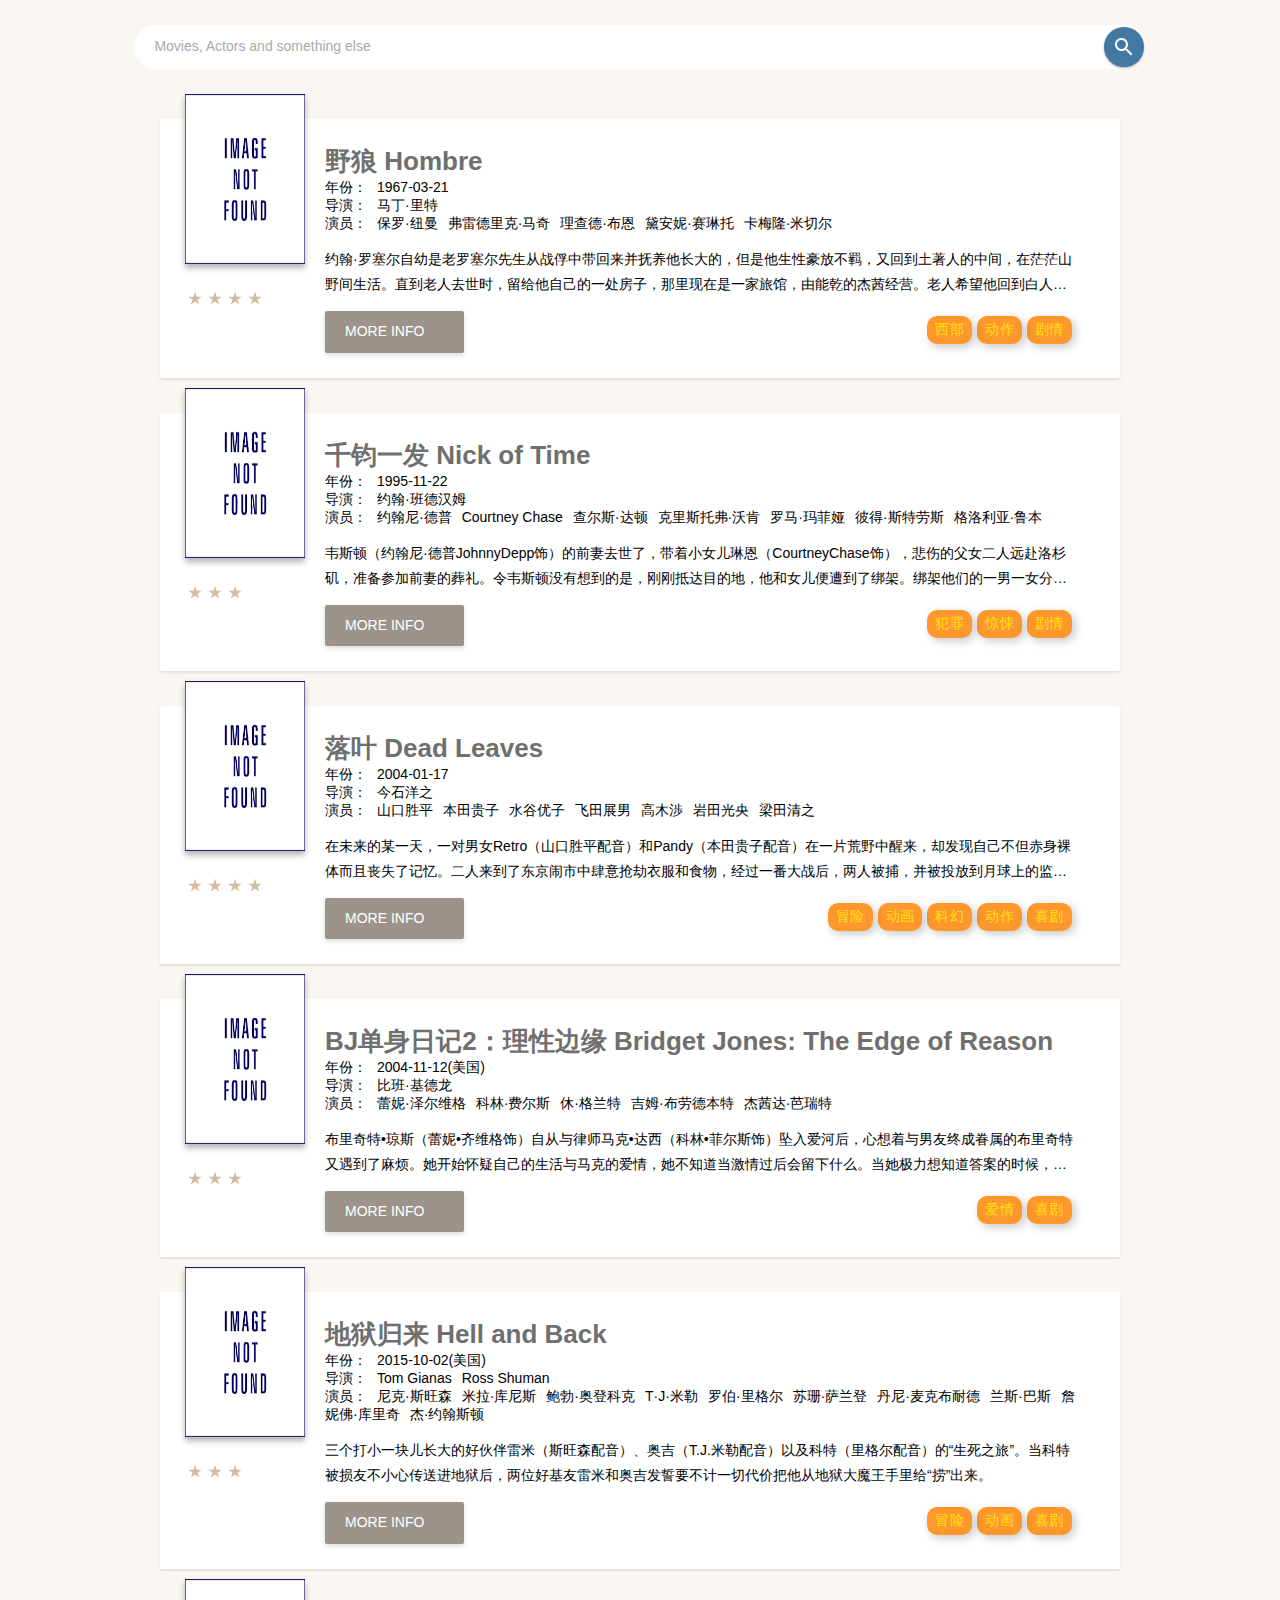
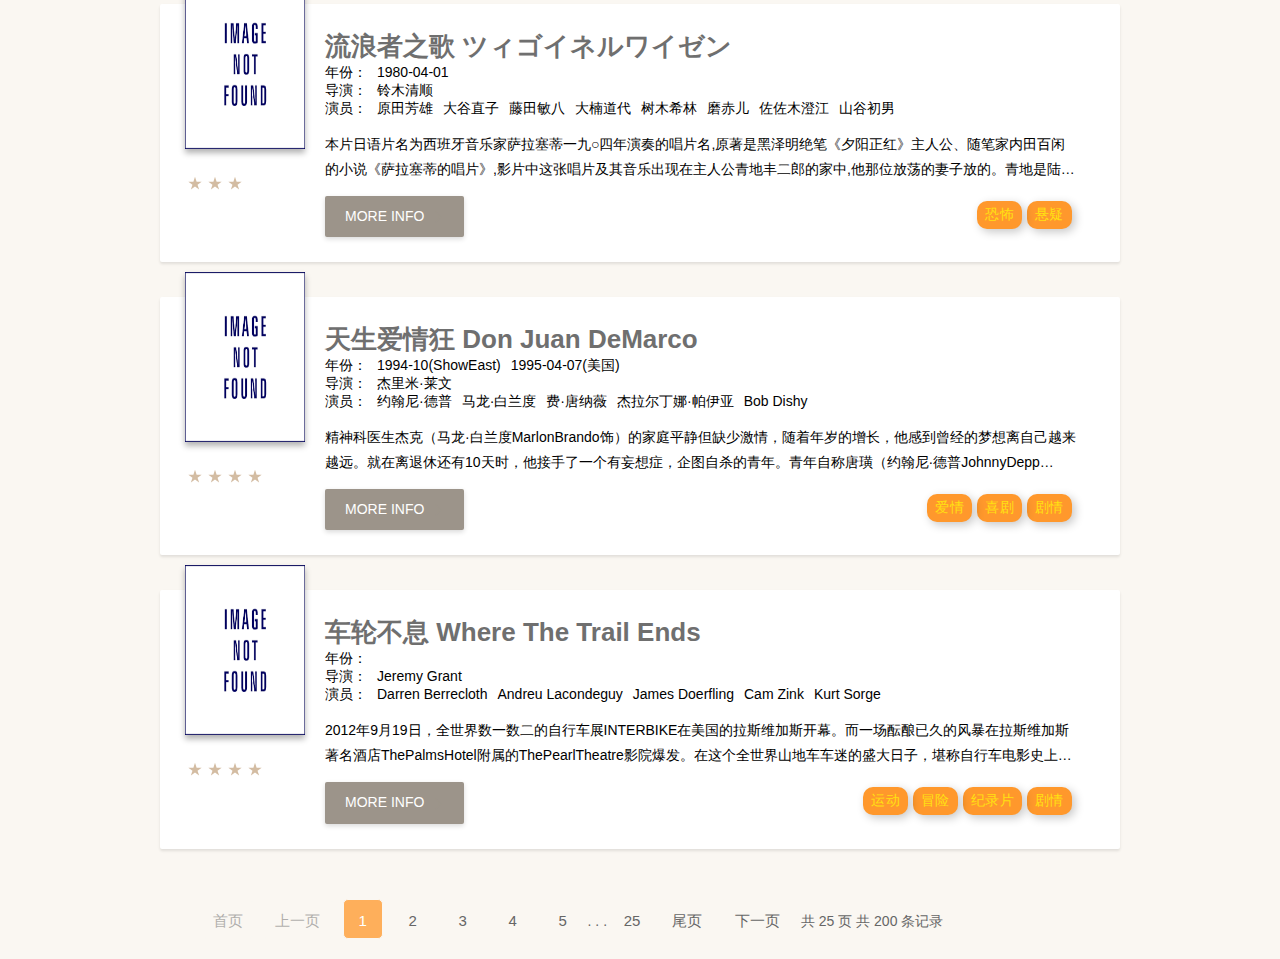
<file: web_hw2/src/index.html>
<html>

<head>
    <meta charset="utf-8">
    <link rel="stylesheet" href="css/index.css">
</head>

<body>
<svg style="display: none">
    <symbol id="magnify" viewBox="0 0 18 18" height="100%" width="100%">
        <path
                d="M12.5 11h-.8l-.3-.3c1-1.1 1.6-2.6 1.6-4.2C13 2.9 10.1 0          6.5 0S0 2.9 0 6.5 2.9 13 6.5 13c1.6 0 3.1-.6 4.2-1.6l.3.3v.8l5 5          1.5-1.5-5-5zm-6 0C4 11 2 9 2 6.5S4 2 6.5 2 11 4 11 6.5 9 11 6.5            11z"
                fill="#fff" fill-rule="evenodd"/>
    </symbol>
</svg>

<div class="search-bar">
    <input id="search-text" type="text" class="input" placeholder="&nbsp;">
    <span class="label">Movies, Actors and something else</span>
    <span class="highlight"></span>
    <div class="search-btn" id="search">
        <svg class="icon icon-18">
            <use xlink:href="#magnify"></use>
        </svg>
    </div>
</div>
</div>


<div class="container">
    <div id="film-container">
    </div>
</div>

<div id="page" class="page_div"></div>
</body>

<script src="./js/jquery-3.3.1.min.js"></script>
<script src="./js/lunr.js"></script>
<script type="text/javascript" src="films.js"></script>
<script type="text/javascript" src="./js/index.js"></script>
<script type="text/javascript" src="js/pageMe.js"></script>

</html>
</file>
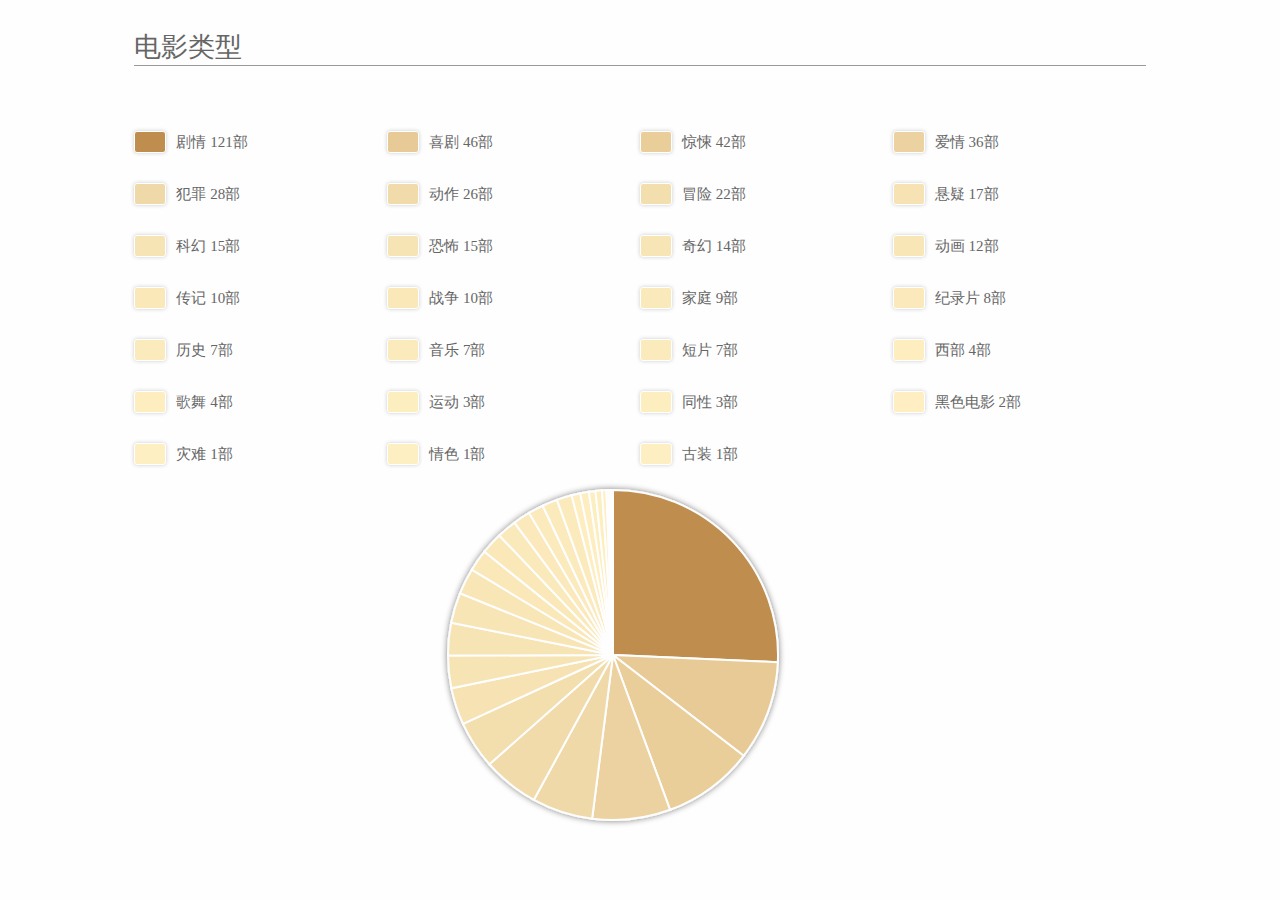
<file: web_hw2/src/statistics.html>
<!DOCTYPE html>
<html lang="en">
<head>
    <meta charset="UTF-8">
    <title>Title</title>
    <link rel="stylesheet" href="css/statistics.css">

</head>
<body>
<div class="container">
    <h3 class="text-center">电影类型</h3>

    <div class="myTooltip"><span class="tooltipContent"></span></div>
    <div id="genres" class="info col-xs-5">
    </div>

    <div class="wrapper col-xs-7 text-center">
        <div id="chart">
            <svg class="filter">
                <defs xmlns="http://www.w3.org/2000/svg">
                    <filter id="filter" height="140%">
                        <feGaussianBlur in="SourceAlpha" stdDeviation="3"/>
                        <feOffset dx="0" dy="0" result="offsetblur"/>
                        <feComponentTransfer>
                            <feFuncA type="linear" slope="0.5"/>
                        </feComponentTransfer>
                        <feMerge>
                            <feMergeNode/>
                            <feMergeNode in="SourceGraphic"/>
                        </feMerge>
                    </filter>
                </defs>
            </svg>
        </div>
    </div>
</div>


</body>
<script src="./js/d3.min.js"></script>
<script src="./js/jquery-3.3.1.min.js"></script>
<script type="text/javascript" src="films.js"></script>
<script type="text/javascript" src="js/statistics.js"></script>

</html>
</file>
<file: web_hw2/src/css/index.css>
/*1652667 Lipeng LIANG*/
/*--------------*/
/*主页面*/
/*--------------*/
html {
    background-color: #FAF7F2;
    box-sizing: border-box;
    font-family: 'Roboto', sans-serif;
    font-size: 14px;
    font-weight: 400;
}

*, *:before, *:after {
    box-sizing: inherit;
}

.u-float-right {
    float: right;
}

.film-item:before,
.film-item:after {
    content: " ";
    display: table;
}

.film-item:after {
    clear: both;
}

.film-item {
    *zoom: 1;
}

.u-flex-center {
    display: -webkit-flex;
    display: flex;
    -webkit-justify-content: center;
    justify-content: center;
    -webkit-align-items: center;
    align-items: center;
}

.container {
    margin: 50px auto;
    width: 960px;
}

.card {
    background-color: #fff;
    border-radius: 2px;
    box-shadow: 0 2px 3px rgba(0, 0, 0, .1);
    margin-bottom: 35px;
    width: 100%;
}

.card-media {
    float: left;
    padding: 0 0 25px 25px;
    position: relative;
    width: 145px;
}

.card-media-img {
    box-shadow: 0 4px 6px rgba(0, 0, 0, .3);
    float: left;
    margin-top: -25px;
    position: relative;
    width: 120px;
    height: 170px;
}

.card-media-preview {
    background-color: #00AEA2;
    border-radius: 50%;
    bottom: 11px;
    box-shadow: 0 0 4px rgba(0, 0, 0, .14), 0 4px 8px rgba(0, 0, 0, .28);
    cursor: pointer;
    height: 30px;
    opacity: 0;
    position: absolute;
    left: 70px;
    transform: translateY(5px);
    transition: all 300ms ease-out;
    width: 30px;
    z-index: 3;
}

.card-media-preview:hover {
    background-color: #009d92;
    box-shadow: 0 0 6px rgba(0, 0, 0, .16), 0 6px 12px rgba(0, 0, 0, .32);
}

.card:hover .card-media-preview {
    opacity: 1;
    transform: translateY(0);
}

.card-media-tag {
    border-radius: 10px;
    box-shadow: 3px 3px 10px rgba(0, 0, 0, .22);
    display: inline-block;
    /* font-size: 10px; */
    font-weight: 500;
    letter-spacing: .4px;
    padding: 5px 8px;
    position: relative;
    float: right;
    /* left: 110px; */
    text-transform: uppercase;
    top: 5px;
    /* box-sizing: unset; */
    margin-right: 5px;
}

.card-media-tag-orange {
    background-color: #FF982C;
    color: #FFE111;
}

.card-media-tag-brown {
    background-color: #855345;
    color: #E8CA69;
}

.card-body {
    float: left;
    padding: 25px 25px 25px 20px;
    width: 83%;
}

.card-body-heading {
    color: #6f6f6f;
    display: inline-block;
    font-size: 26px;
    margin-block-start: 0px;
    margin-block-end: 0px;

}

.card-body-heading.detail-heading{
    position: relative;
    left: 0%;
    top: -20px;
}


.card-body-item {
    white-space: pre-wrap;
    text-overflow: ellipsis;
    margin-block-start: 0px;
    margin-block-end: 0px;
}

.card-body-item span {
    margin: 0 10px 0 0;
}

.card-body-detail {
    position: relative;
    width: 60%;

    float: left;
}

p.card-body-item a {
    text-decoration: none;
    color: #6f6f6f;
}

#card-body-rating {
    position: relative;
    float: left;
    width: 32%;
    margin: 0 0 0 8%;
}

#card-body-rating div {
    display: inline-block;
    width: 20px;
    height: 20px;
    margin-right: 3px;
}

.card-body-summary {
    position: relative;
    line-height: 25px;
    display: -webkit-box;
    -webkit-box-orient: vertical;
    -webkit-line-clamp: 2;
    overflow: hidden;
}

.summary-detail {
    word-wrap: break-word;
    -webkit-line-clamp: 1000;
    float: left;

}


.card-body-countries {
    float: right;
}

.card-body-country {
    cursor: pointer;
    display: inline-block;
    position: relative;
    margin-left: 5px;
}

.card-body-stars {
    text-align: center;
    list-style-type: none;
    margin: 170px 0 0 0;
    padding: 0;
    position: relative;
}

.card-body-stars > li {
    cursor: pointer;
    display: inline-block;
    float: left;
}

.card-button {
    display: inline-block;
    font-weight: 500;
    padding: 12px 20px;
    text-transform: uppercase;
    transition: all 200ms ease-out;
}

a.card-button{
    color: #fff;
    text-decoration: none;
}

.card-button.detail-button{
    height: 40px;
    width: 130px;
    position: relative;
    float: left;
}

.card-button svg {
    fill: #9C948A;
    transition: all 200ms ease-out;
}

.card-button-cta {
    background-color: #9C948A;
    border-radius: 2px;
    box-shadow: 0 2px 5px rgba(0, 0, 0, .15);
    color: #fff;
}

.card-button-cta:hover {
    box-shadow: 1px 5px 8px rgba(0, 0, 0, .18);
    background-color: #FF982C;
}

.card-button-link:hover {
    color: #444;
}

.card-button-link:hover svg {
    fill: #444;
}

.card-button-icon {
    display: inline-block;
    vertical-align: middle;
}

.floating-action-button {
    background-color: #FF4133;
    border-radius: 50%;
    bottom: 25px;
    box-shadow: 0 0 4px rgba(0, 0, 0, .14), 0 4px 8px rgba(0, 0, 0, .28);
    cursor: pointer;
    height: 56px;
    position: absolute;
    right: 25px;
    transition: all 200ms ease-out;
    width: 56px;
}

.floating-action-button:hover {
    background-color: #ff2111;
    box-shadow: 0 0 6px rgba(0, 0, 0, .16), 0 6px 12px rgba(0, 0, 0, .32);
}


/* ---------------------- */
/* 搜索框 */
/* ---------------------- */
.search-bar {
    height: 44px;
    width: 80%;
    border-radius: 40px;
    display: flex;
    align-items: center;
    padding: 0 0 0 20px;
    position: relative;
    background: #fff;
    margin: 2% 10%;
  }
  
  .input {
    border: none;
    height: 25px;
    /* width: 75%; 150px; */
    width: 75%;
    color: #1b1b1b;
    font-size: 15px;
    outline: none;
  }
  
  .input:not(:placeholder-shown) + .label {
    font-size: 9px;
    top: 3px;
    color: #F94144;
  }
  
  .input:focus ~ .label {
    font-size: 9px;
    top: 3px;
    color: #4279a3;
    transition: all 0.5s ease;
  }
  
  .label {
    color: #aaaaaa;
    position: absolute;
    top: 13px;
    pointer-events: none;
    transition: all 0.5s ease;
  }
  
  .search-btn {
    background: #4279a3;
    border-radius: 20px;
    height: 40px;
    min-width: 40px;
    display: flex;
    align-items: center;
    box-shadow: 0 1px 3px rgba(0,0,0,0.12), 0 1px 2px rgba(0,0,0,0.24);
    justify-content: center;
    cursor: pointer;
    right: 2px;
    position: absolute;
    transition: all 1s ease;
  }
  
  .icon {
    display: inline-flex;
  }
  
  .icon-18 {
    width: 18px;
    height: 18px;
  }
  
  .highlight {
    width: 0px;
    height: 1px;
    background: #4279a3;
    position: absolute;
    bottom: 8px;
    transition: all 1s ease;
  }
  
  .input:focus ~ .highlight {
    /* width: 150px; */
    width: 90%;
    transition: all 1s ease;
  }



/*----------------------------------*/
/*分页*/
/*----------------------------------*/
.page_div {
    margin: 10px 15% 20px 15%;
    color: #666;

}

.page_div button {
    display: inline-block;
    width: 40px;
    height: 40px;
    line-height: 40px;
    margin: 0 5px;

    font-size: 15px;
    text-align: center;

    appearance: none;
    border: 1px solid #FAF7F2;
    border-radius: 3px;

    color: #666;
    background: #FAF7F2;

    cursor: pointer;
}

#firstPage, #lastPage, #nextPage, #prePage {
    width: 50px;
    color: #666666;
}

#nextPage, #prePage {
    width: 70px
}

.page_div .current {
    color: #ffffff;
    background: #ff982cc2;
    width: 40px;
    height: 40px;
    line-height: 40px;
    border-radius: 5px;
}

/* 页面数量 */
.totalPages {
    margin: 0 10px
}

.totalPages span, .totalSize span {
    color: #0073A9;
    margin: 0 5px
}

/*button禁用*/
.page_div button:disabled {
    opacity: .5;
    cursor: no-drop
}


/*--------------------*/
/*评分*/
/*--------------------*/

.rating-std{
    fill: #6f6f6f;
    text-anchor: middle;
}

.rating-prop{
    font-size: 11px;
}
</file>
<file: web_hw2/src/css/statistics.css>
/*1652667 Lipeng LIANG*/
* {
    color: #333;
}

body {
    background: #fefefe;
    overflow-x: hidden;
}

.container {
    width: 80%;
    margin: 0 10% 0 10%;
}

h3 {
    font-family: 'Monoton';
    word-spacing: 10px;
    color: #666;
    font-weight: 300;
    font-size: 27px;
    margin: 30px auto 50px auto;
    line-height: 1.3;
    border-bottom: solid 1px #999;
}

span {
    font-weight: 500;
}

p, span {
    color: #666;
    font-family: 'Source Sans Pro';
    font-weight: 500;
    font-size: 15px;
    line-height: 1.4;
}

.filter {
    width: 0;
    height: 0;
}

#chart {
    width: 70%;
    margin: 0 0 0 30%;
}

.colorBox {
    width: 30px;
    height: 20px;
    vertical-align: bottom;
    border: none;
    border-radius: 3px;
    display: inline-block;
    margin-right: 10px;
    background: #eee;
    border: solid 1px #fff;
    box-shadow: 0 0 4px 0 rgba(0, 0, 0, .2);
}

path {
    stroke: #fefefe;
    stroke-width: 2px;
}

.col-xs-3 .col-xs-5, .col-xs-12, .col-xs-7 {
    padding: 0;
    margin-bottom: 15px;
}

.col-xs-3 {
    width: 25%;
    float: left;
}

/*设置鼠标移到每一部分上说明的样式*/
.myTooltip {
    -webkit-transition: 100ms all ease;
    -moz-transition: 100ms all ease;
    -o-transition: 100ms all ease;
    -ms-transition: 100ms all ease;
    transition: 100ms all ease;
    visibility: hidden;
    z-index: 9999;
    position: absolute;
    opacity: 0;
    pointer-events: none;
    width: 100px;
}

.tooltipContent {
    text-align: center;
    display: block;
    width: 100px;
    background: #6f6f6f;
    color: #fff;
    padding: 5px 0;
    line-height: 1;
    font-size: 14px;
    border-radius: 3px;
    position: relative;
}

.tooltipContent::after {
    content: '';
    border-right: solid 0px transparent;
    border-left: solid 10px transparent;
    border-top: solid 10px #555;
    position: absolute;
    bottom: -6px;
    right: 0;
}

@media screen and (max-width: 500px) {
    p, span {
        font-size: 13px;
    }

    .colorIcon {
        vertical-align: bottom;
    }

    .col-xs-5, .col-xs-12, .col-xs-7 {
        padding: 0;
        margin-bottom: 10px;
    }

    h3 {
        font-size: 20px;
        margin-top: 50px;
        margin-bottom: 70px;
    }
}
</file>
